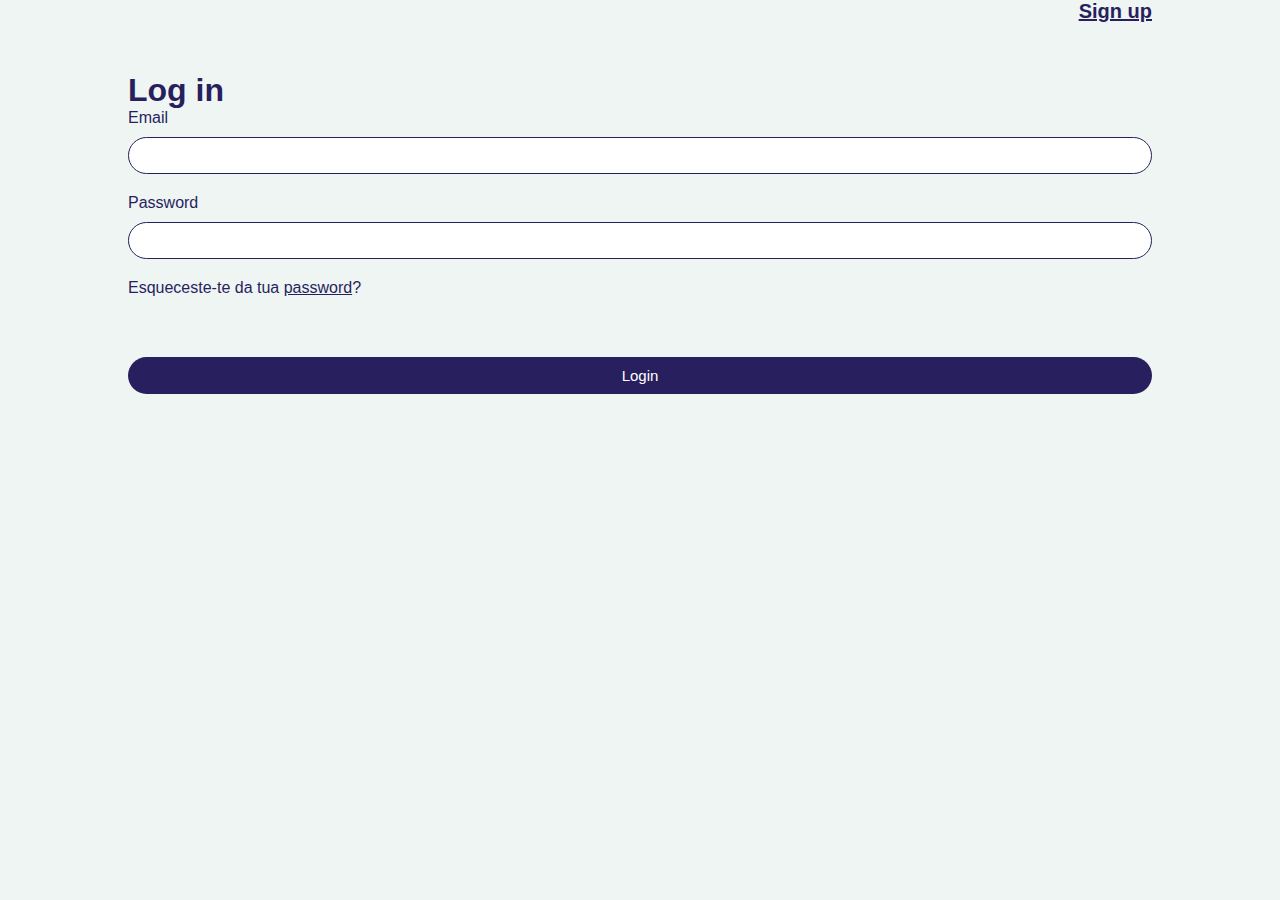
<file: login.html>
<!DOCTYPE html>
<html lang="en">
<head>
    <meta charset="UTF-8">
    <meta name="viewport" content="width=device-width, initial-scale=1.0">
    <link rel="stylesheet" href="geral.css">
    <link rel="stylesheet" href="login-sign-up.css">
    <title>SPADA</title>
</head>
<body>
<!---------Login----------->
<div class="grid">
    <div class="right">
        <a href="sign-up.html">Sign up</a>
    </div>
    <!--Forms login-->
    <div class="login-container">
        <h1>Log in</h1>
        <form>
            <div class="form-group">
                <label for="email" style="font-weight: 200;">Email</label>
                <input type="email" id="email" name="email" required>
            </div>
            <div class="form-group">
                <label for="password" style="font-weight: 200;">Password</label>
                <input type="password" id="password" name="password" required>
            </div>
            <p style="font-weight: 200;">Esqueceste-te da tua <a href="#"><b>password</b></a>?</p>
            <button type="submit">Login</button>
        </form>
    </div>
</div>
</body>
</html>
</file>
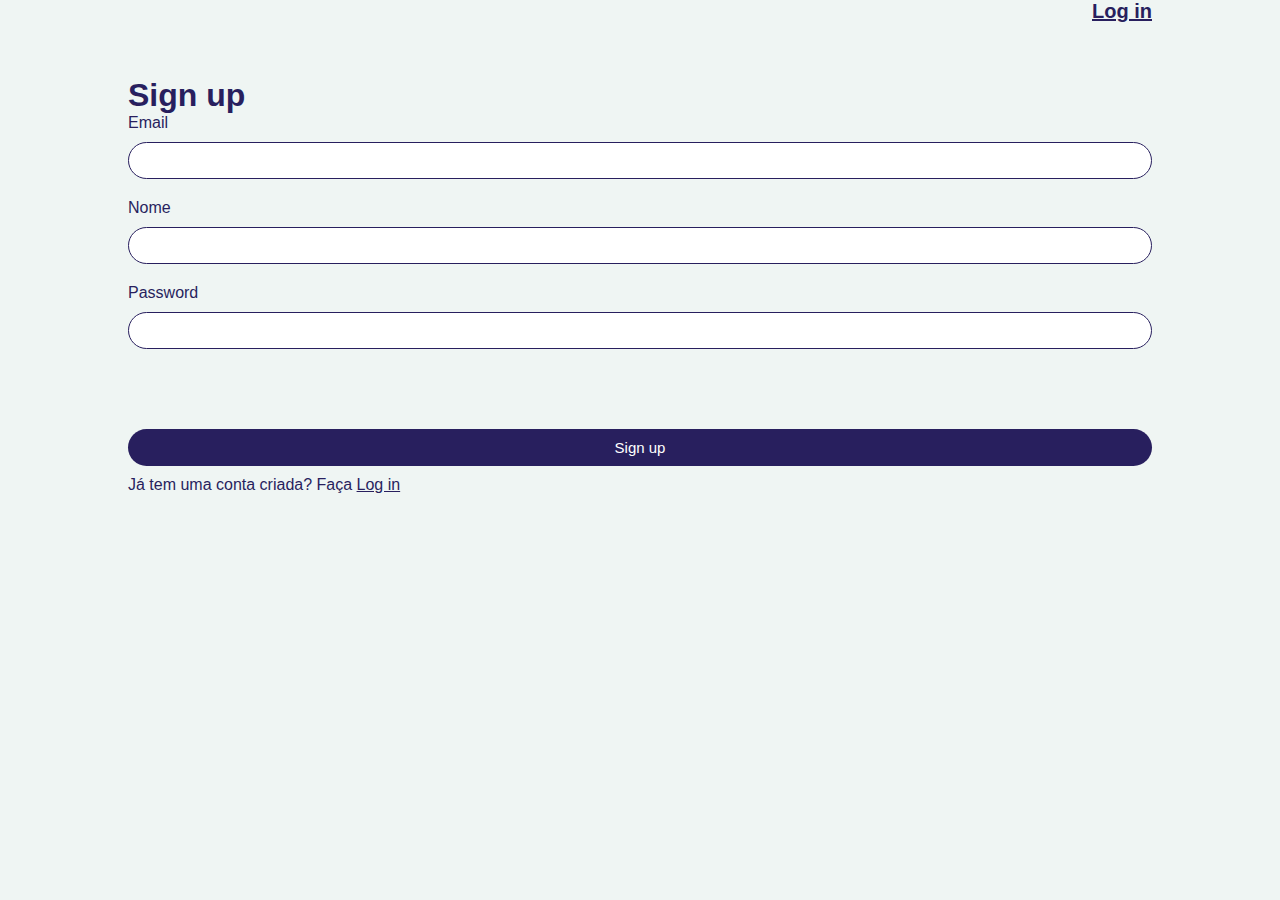
<file: sign-up.html>
<!DOCTYPE html>
<html lang="en">
<head>
    <meta charset="UTF-8">
    <meta name="viewport" content="width=device-width, initial-scale=1.0">
    <link rel="stylesheet" href="geral.css">
    <link rel="stylesheet" href="login-sign-up.css">
    <title>SPADA</title>
</head>
<body>
<!---------Login----------->
<div class="grid">
    <div class="right">
        <a href="login.html">Log in</a>
    </div>
    <!--Forms login-->
    <div class="login-container">
        <h1>Sign up</h1>
        <form>
            <div class="form-group">
                <label for="email" style="font-weight: 200;">Email</label>
                <input type="email" id="email" name="email" required>
            </div>
            <div class="form-group">
                <label for="name" style="font-weight: 200;">Nome</label>
                <input type="name" id="name" name="email" required>
            </div>
            <div class="form-group">
                <label for="password" style="font-weight: 200;">Password</label>
                <input type="password" id="password" name="password" required>
            </div>
             <button type="submit">Sign up</button>
            <p style="font-weight: 200; margin-top: 10px;">Já tem uma conta criada? Faça <a href="login.html"><b>Log in</b></a></p>
        </form>
    </div>
</div>
</body>
</html>
</file>
<file: geral.css>
* {
    margin: 0;
    padding: 0;
    box-sizing: border-box;
}

body{
    font-family: "Helvetica Neue", sans-serif;
    color: var(--texto);
    min-height: 100vh;
    background-color: var(--background);
    overflow: hidden;
    caret-color: transparent;
}
/*-------------Cores------------*/
:root {
    --background: #EFF5F3;
    --texto: #281F5E;
    --claro: #B3B5C6;
    --notificacoes: rgba(68, 61, 115, 0.58);
}
/*-------------Grid-------------*/
.grid {
    display: grid;
    grid-template-columns: repeat(1, 1fr);
    grid-gap: 5%;/*20px*/
    margin: 0 10%;/*40px*/
}
/*--------Menu horizontal-------*/
nav {
    background: var(--background);
    display: inline-block;
    border-radius: 60px;
    padding: 0 40px;
    bottom: 0;
    left: 0;
    width: 100%;
    position: fixed;
    z-index: 1000;
    box-shadow: 0 4px 8px var(--texto);
}
nav ul {
    display: flex;
    list-style-type: none;
    align-items: center;
    justify-content: space-around;
}
nav img{
    width: 100%;
    /*max-width: 80px;*/
    height: auto;
}
nav ul li a {
    display: inline-block;
    padding: 15px;
}
/* Media queries mobile */
@media only screen and (max-width: 200px) {
    nav {
        padding: 0 60px; /* Reduz o preenchimento horizontal */
        top: 0;
        border-radius: 0; /* Remove a borda arredondada */
        bottom: 0;
        left: 0;
    }
    nav ul li {
        margin-bottom: 10px;
    }
    nav img {
        max-width: 80px; /* Aumenta o tamanho dos ícones para dispositivos menores */
    }
}
/*-----Centralizar imagens-----*/
.center-image{
    display: flex;
    justify-content: center;
    align-items: center;
}
.image {
    max-width: 100%;
    max-height: 100%;
}
/*-----Títulos das páginas-----*/
h1{
    padding-top: 30px;

}
/*-----Linhas-----*/
hr{
    border: 0.5px solid var(--texto);
    margin-top: 5px;
    margin-bottom: 20px;
}
/*-----Botões-----*/
.btn {
    display: inline-block;
    padding: 5px 20px;
    background-color: white;
    color: var(--texto);
    border: 1px solid var(--texto);
    text-align: center;
    font-size: 18px;
    border-radius: 60px;
    cursor: pointer;
    text-decoration: none;
}
/*scroll*/
.scroll {
    max-height: 500px;
    overflow-y: scroll;
    padding: 10px;
}
</file>
<file: login-sign-up.css>
.right {
    display: flex;
    justify-content: flex-end;
    color: var(--texto);
    font-weight: bold;
    font-size: 20px;
    text-decoration: none;
}
.login-container {
    margin: 0 auto;
    background-color: transparent;
    width: 100%;
}

h2 {
    margin-bottom: 20px;
    text-align: center;
}

.form-group {
    margin-bottom: 20px;
}

label {
    display: block;
    margin-bottom: 10px;
}

input[type="email"],
input[type="name"],input[type="text"],
input[type="password"] {
    width: 100%;
    padding: 10px;
    color: var(--texto);
    border: 1px solid var(--texto);
    border-radius: 30px;
    display: flex;
}
button {
    width: 100%;
    padding: 10px;
    background-color: var(--texto);
    color: white;
    border: none;
    border-radius: 30px;
    margin-top: 60px;
    font-size: 15px;
    cursor: pointer;
}
a {
    color: var(--texto);
    text-decoration: underline;
}
/*Olho fechado password*/
.password-toggle {
    position: absolute;
    top: 50%;
    right: 10px;
    transform: translateY(-50%);
    cursor: pointer;
}
.password-toggle img {
    width: 20px;
    height: auto;
}
</file>
